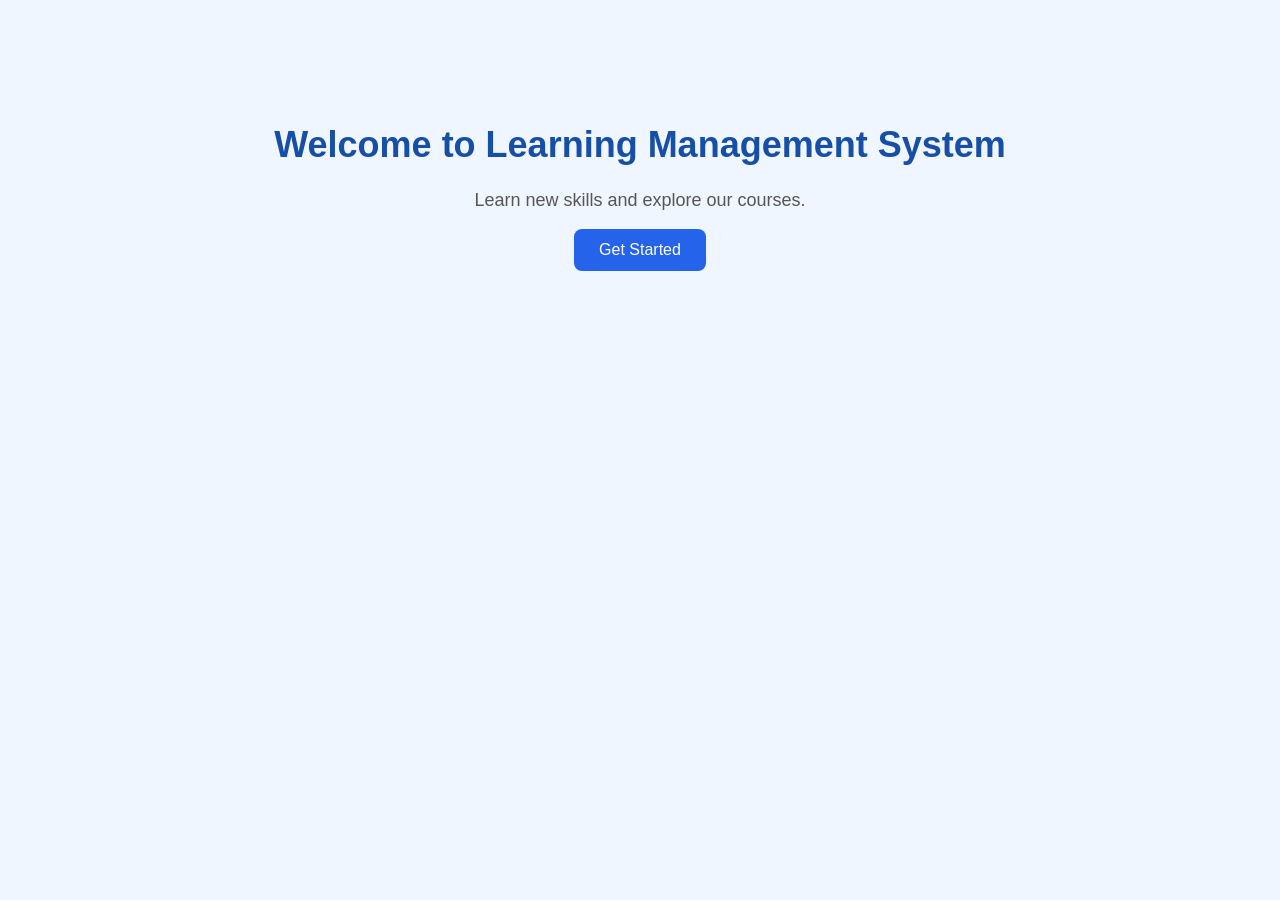
<file: frontend/index.html>
<!DOCTYPE html>
<html lang="en">
<head>
    <meta charset="UTF-8">
    <meta name="viewport" content="width=device-width, initial-scale=1.0">
    <title>Learning Management System</title>

    <link rel="stylesheet" href="style.css">
</head>
<body>

    <h1>Welcome to Learning Management System</h1>

    <p>Learn new skills and explore our courses.</p>

    <button>Get Started</button>

</body>
</html>
</file>
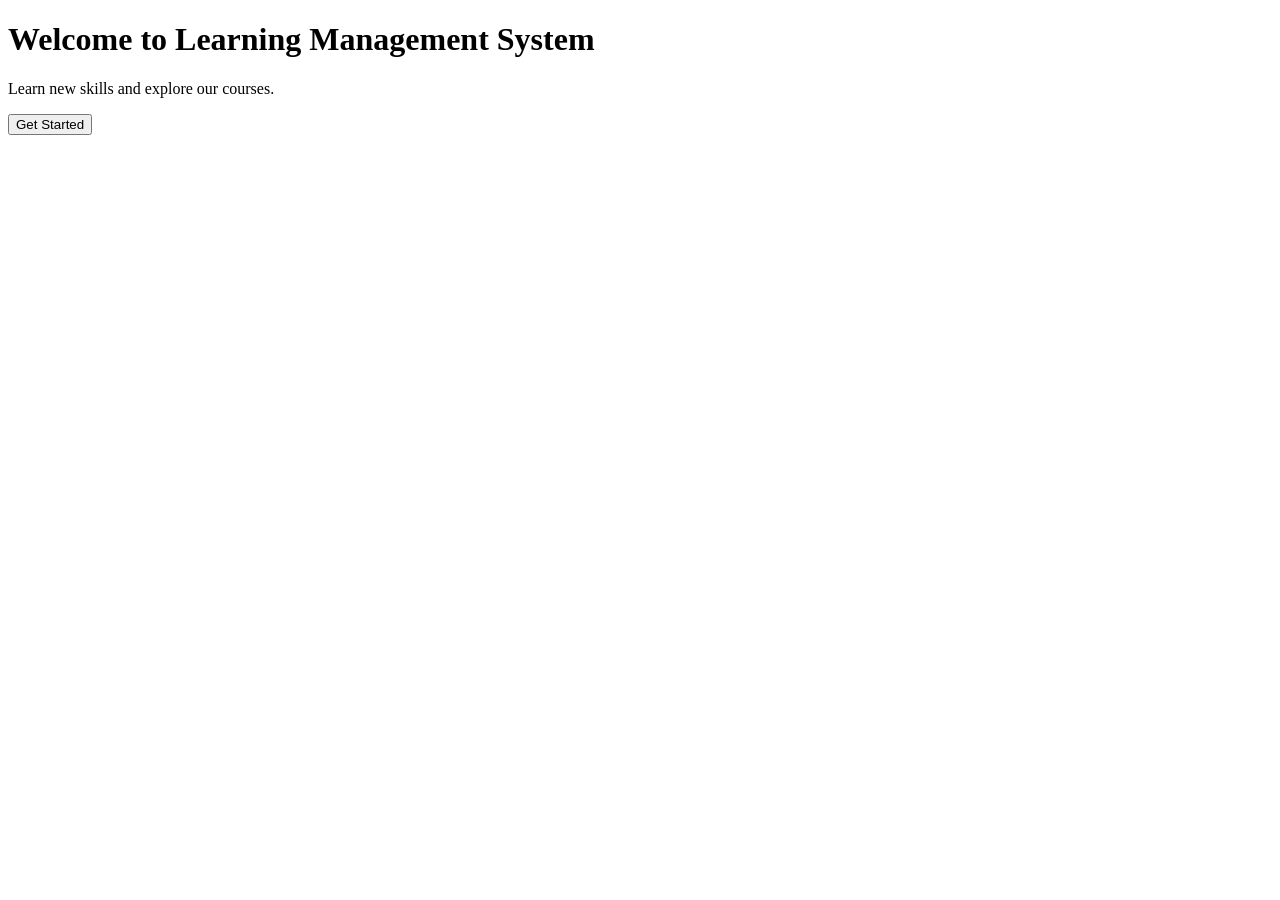
<file: src/main/resources/static/index.html>
<!DOCTYPE html>
<html lang="en">
<head>
    <meta charset="UTF-8">
    <meta name="viewport" content="width=device-width, initial-scale=1.0">
    <title>Learning Management System</title>

    <link rel="stylesheet" href="style.css">
</head>
<body>

    <h1>Welcome to Learning Management System</h1>

    <p>Learn new skills and explore our courses.</p>

    <a href="register.html">
    <button>Get Started</button>
    </a>

</body>
</html>
</file>
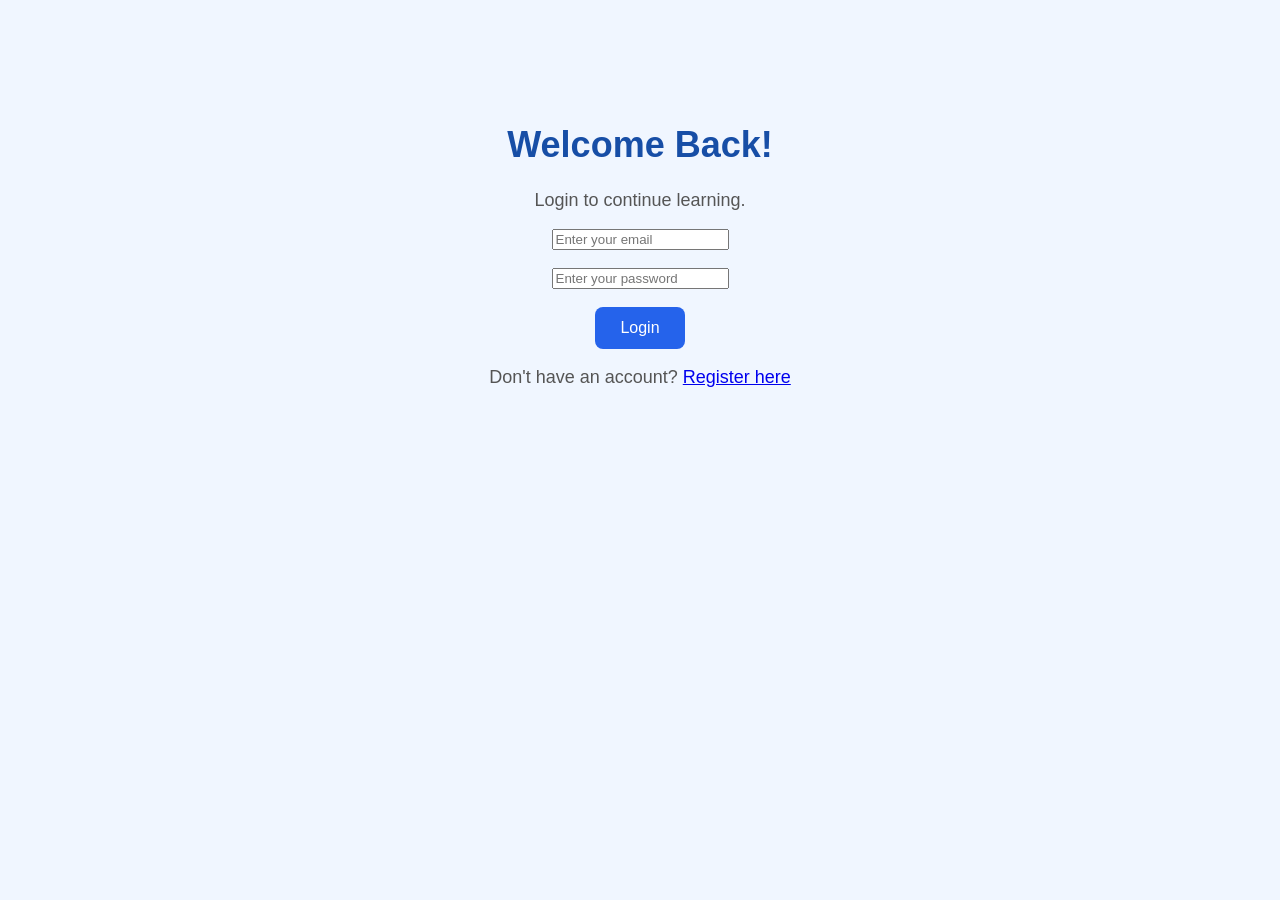
<file: frontend/login.html>
<!DOCTYPE html>
<html lang="en">
<head>
    <meta charset="UTF-8">
    <meta name="viewport" content="width=device-width, initial-scale=1.0">
    <title>Login - LMS</title>
    <link rel="stylesheet" href="style.css">
</head>
<body>

    <h1>Welcome Back!</h1>
    <p>Login to continue learning.</p>

    <form>
        <input type="email" placeholder="Enter your email" required>
        <br><br>

        <input type="password" placeholder="Enter your password" required>
        <br><br>

        <button type="submit">Login</button>
    </form>

    <p>Don't have an account? <a href="register.html">Register here</a></p>

</body>
</html>
</file>
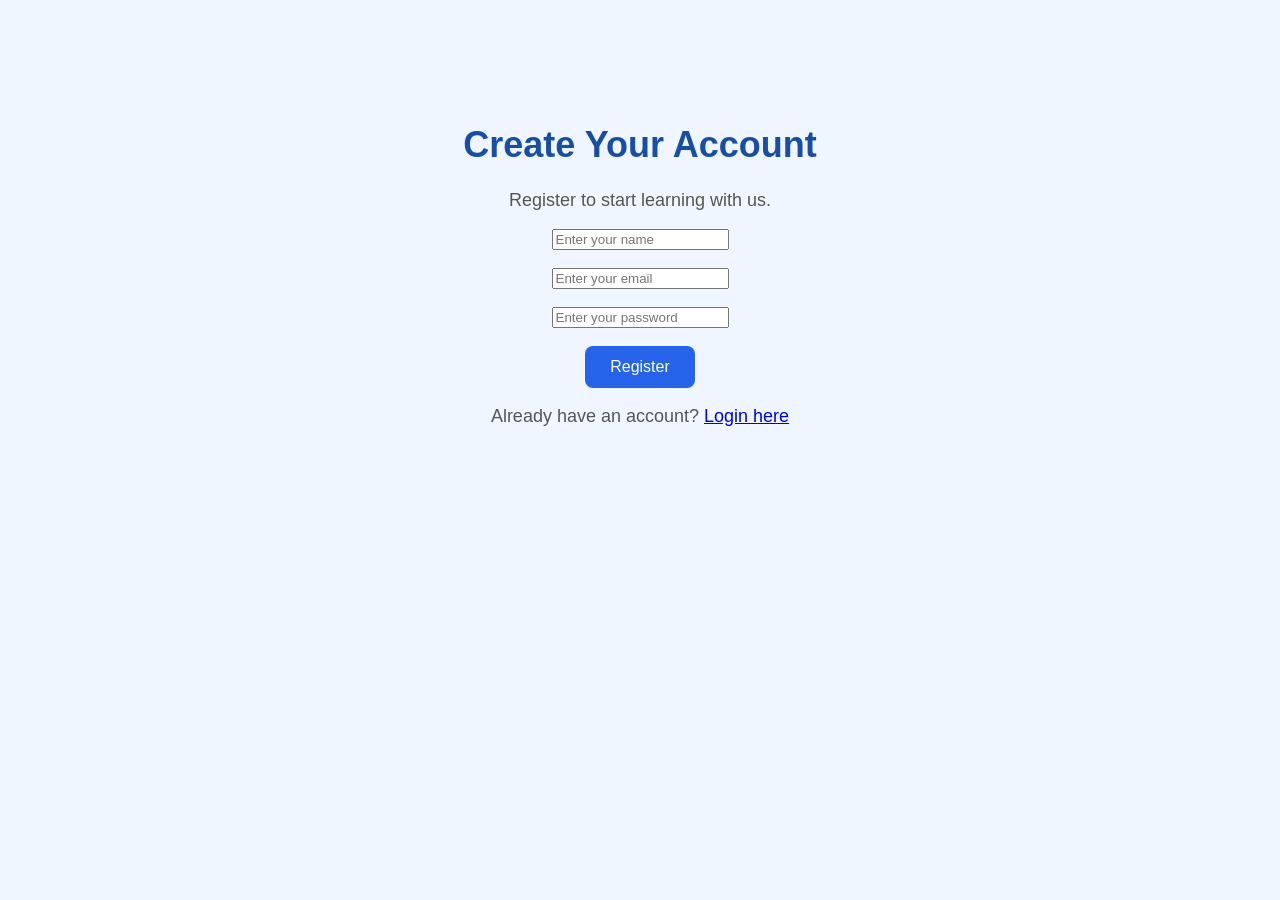
<file: frontend/register.html>
<!DOCTYPE html>
<html lang="en">
<head>
    <meta charset="UTF-8">
    <meta name="viewport" content="width=device-width, initial-scale=1.0">
    <title>Register - LMS</title>
    <link rel="stylesheet" href="style.css">
</head>
<body>

    <h1>Create Your Account</h1>
    <p>Register to start learning with us.</p>

    <form id="registerForm">
        <input type="text" id="name" placeholder="Enter your name" required>
        <br><br>

        <input type="email" id="email" placeholder="Enter your email" required>
        <br><br>

        <input type="password" id="password" placeholder="Enter your password" required>
        <br><br>

        <button type="submit">Register</button>
    </form>

    <p>Already have an account? <a href="login.html">Login here</a></p>
<script src="script.js"></script>
</body>
</html>
</file>
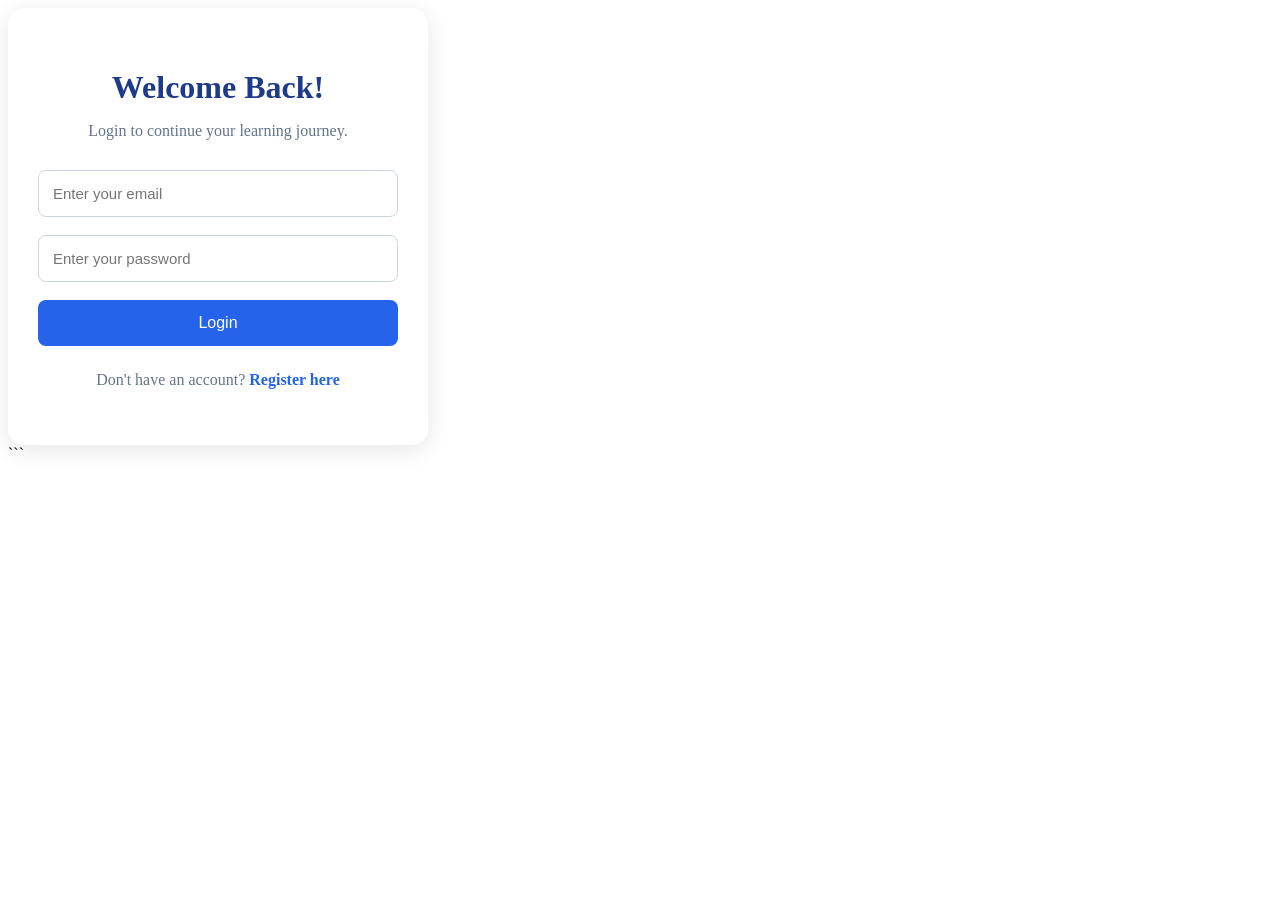
<file: src/main/resources/static/dashboard.html>
<!DOCTYPE html>
<html lang="en">
<head>
    <meta charset="UTF-8">
    <meta name="viewport" content="width=device-width, initial-scale=1.0">
    <title>Student Dashboard - LMS</title>
    <link rel="stylesheet" href="style.css">
</head>
<body class="dashboard-page">

    <nav class="dashboard-nav">
        <h2>LearnHub</h2>
        <button onclick="logout()">Logout</button>
    </nav>

    <main class="dashboard-container">

        <section class="welcome-section">
            <h1>Welcome to Your Learning Space!</h1>
            <p>Learn new skills, explore courses and grow every day.</p>
            <button onclick="window.location.href='courses.html'">
                Explore Courses
            </button>
        </section>

        <section class="enrollment-section">
            <h2>My Enrollments</h2>
            <p class="section-description">Continue your learning journey.</p>

            <div id="myCourses">
                <p>Your enrolled courses will appear here.</p>
            </div>
        </section>

        <section class="dashboard-actions">
            <div class="action-card">
                <h3>Explore Courses</h3>
                <p>Discover courses and start learning new skills.</p>
                <button onclick="window.location.href='courses.html'">
                    View Courses
                </button>
            </div>

            <div class="action-card">
                <h3>My Quiz History</h3>
                <p>Check your previous quiz scores and progress.</p>
                <button onclick="window.location.href='quiz-history.html'">
                    View History
                </button>
            </div>
        </section>

    </main>

    <script src="dashboard.js"></script>
</body>
</html>
</file>
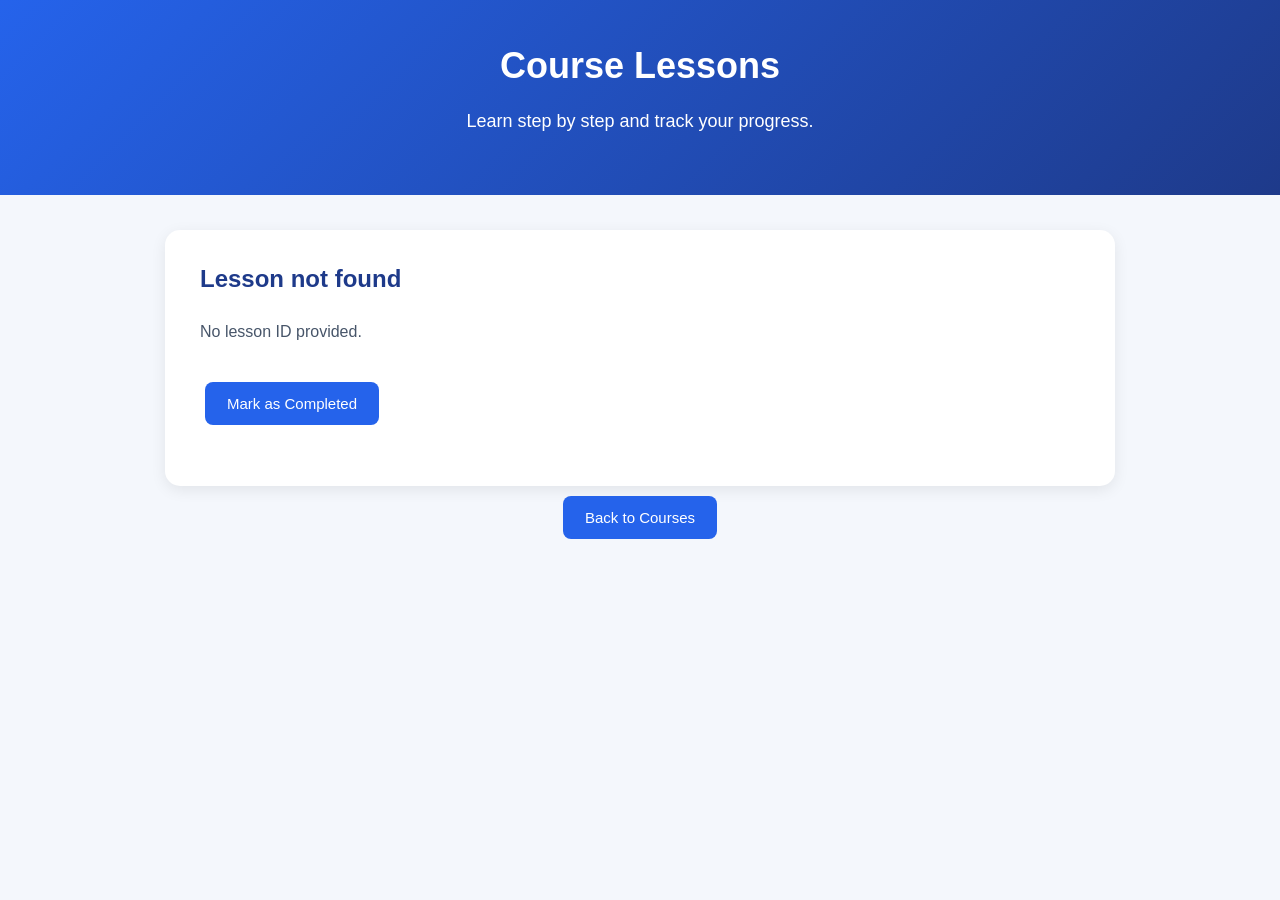
<file: src/main/resources/static/lesson.html>
<!DOCTYPE html>
<html lang="en">
<head>
    <meta charset="UTF-8">
    <meta name="viewport" content="width=device-width, initial-scale=1.0">
    <title>Lessons - LMS</title>
    <link rel="stylesheet" href="style.css">
</head>
<body class="lessons-page">

    <header class="courses-header">
        <h1>Course Lessons</h1>
        <p>Learn step by step and track your progress.</p>
    </header>

    <main class="lessons-container">

        <section class="lesson-card">

            <h1 id="lessonTitle">Lesson Title</h1>

            <div id="lessonContent">
                <p>Lesson content will appear here.</p>
            </div>

            <button id="completeButton">
                Mark as Completed
            </button>

            <p id="completionMessage"></p>

        </section>

        <button class="back-dashboard-btn"
                onclick="window.location.href='courses.html'">
            Back to Courses
        </button>

    </main>

    <script src="lesson.js"></script>

</body>
</html>
</file>
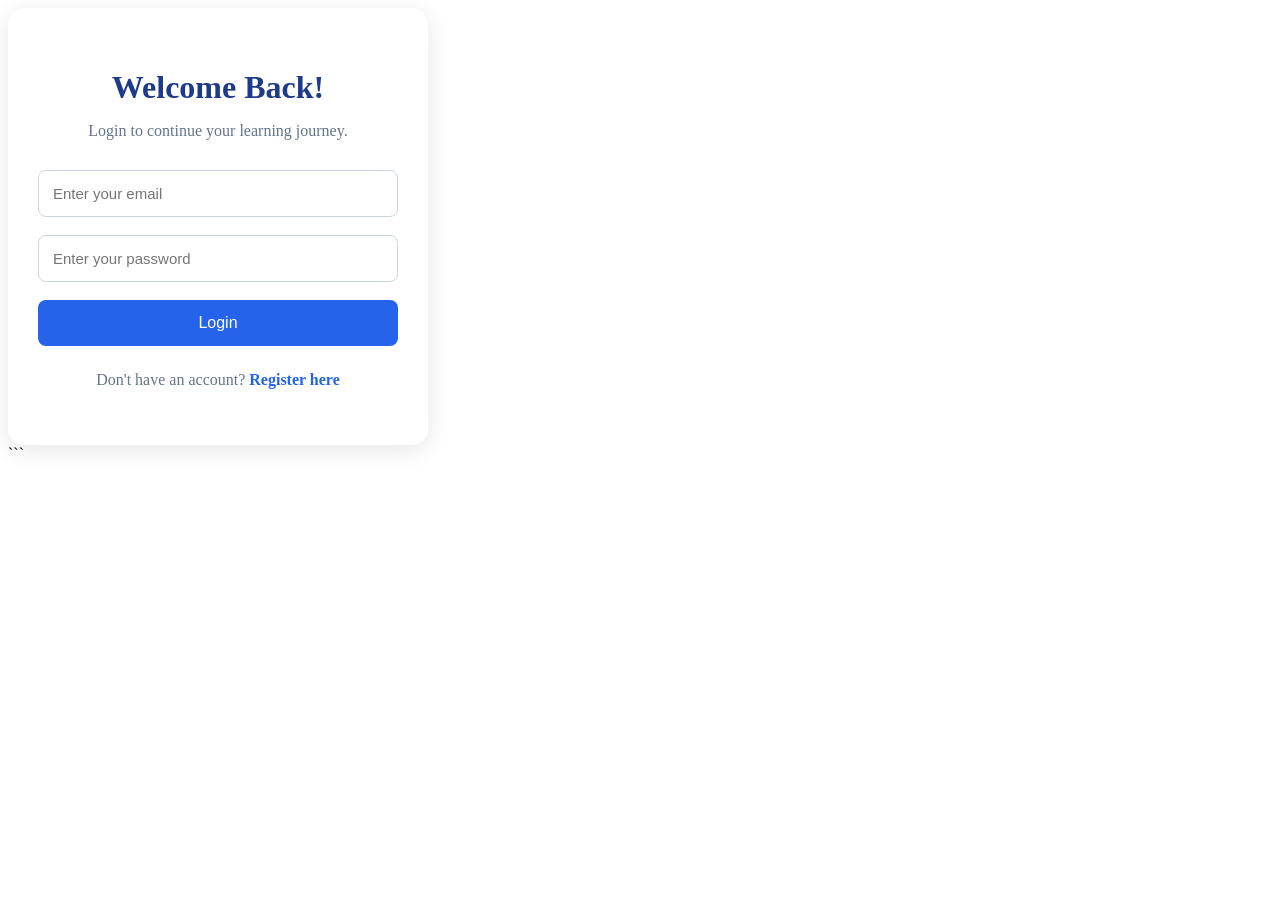
<file: src/main/resources/static/login.html>
<!DOCTYPE html>
<html lang="en">
<head>
    <meta charset="UTF-8">
    <meta name="viewport" content="width=device-width, initial-scale=1.0">
    <title>Login - LMS</title>
    <link rel="stylesheet" href="style.css">
</head>
<body class="login-page">

    <div class="login-container">

        <div class="login-header">
            <h1>Welcome Back!</h1>
            <p>Login to continue your learning journey.</p>
        </div>

        <form id="loginForm">

            <div class="login-input">
                <input type="email" id="email"
                       placeholder="Enter your email" required>
            </div>

            <div class="login-input">
                <input type="password" id="password"
                       placeholder="Enter your password" required>
            </div>

            <button type="submit">Login</button>

        </form>

        <p class="register-link">
            Don't have an account?
            <a href="register.html">Register here</a>
        </p>

    </div>

    <script src="script.js"></script>
</body>
</html>
```
</file>
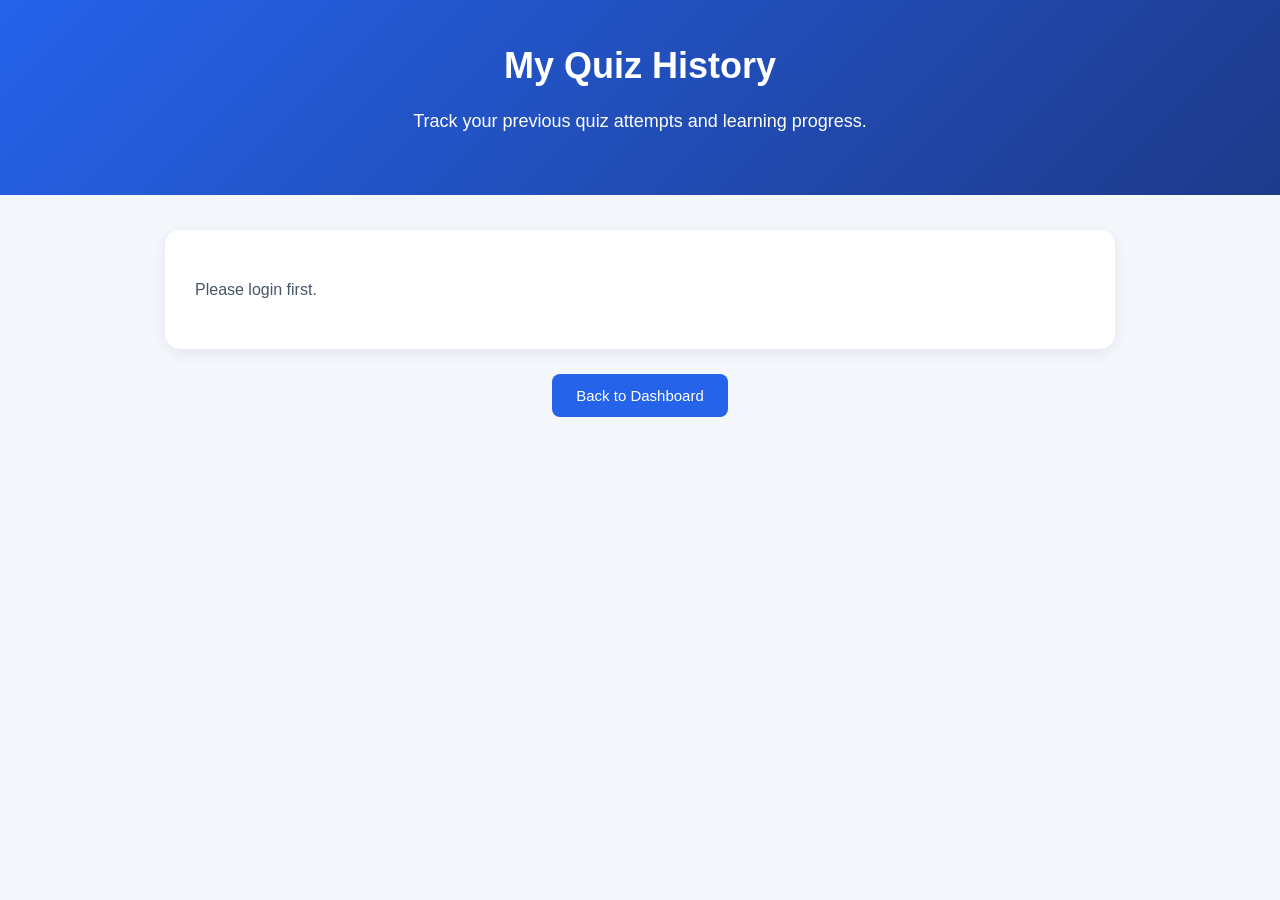
<file: src/main/resources/static/quiz-history.html>
<!DOCTYPE html>
<html lang="en">
<head>
    <meta charset="UTF-8">
    <meta name="viewport" content="width=device-width, initial-scale=1.0">
    <title>My Quiz History - LMS</title>
    <link rel="stylesheet" href="style.css">
</head>
<body class="history-page">

    <header class="courses-header">
        <h1>My Quiz History</h1>
        <p>Track your previous quiz attempts and learning progress.</p>
    </header>

    <main class="history-container">

        <section class="history-card">

            <div id="quizHistory">
                <p>Loading quiz history...</p>
            </div>

        </section>

        <button onclick="window.location.href='dashboard.html'">
            Back to Dashboard
        </button>

    </main>

    <script src="quiz-history.js"></script>
</body>
</html>
</file>
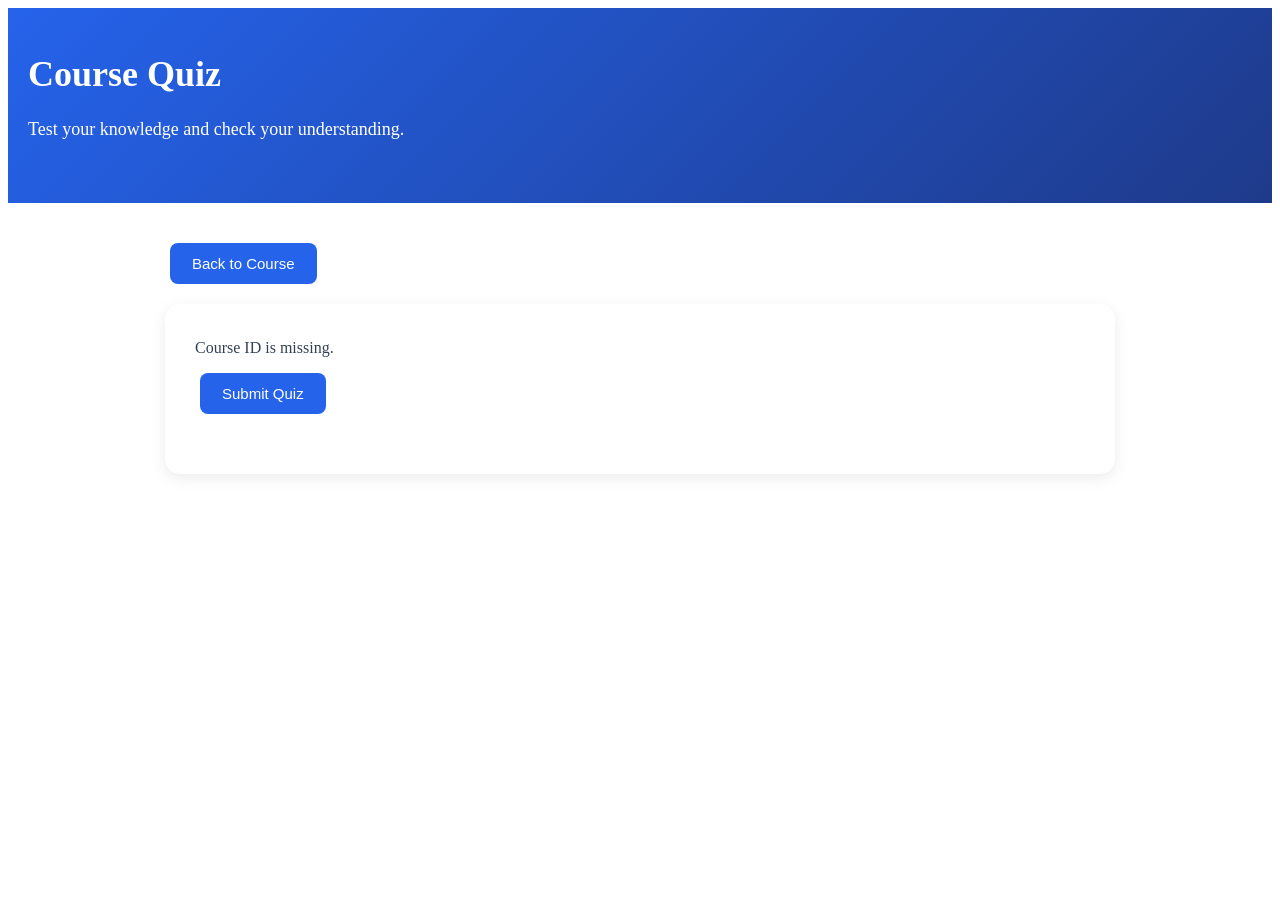
<file: src/main/resources/static/quiz.html>
<!DOCTYPE html>
<html lang="en">
<head>
    <meta charset="UTF-8">
    <meta name="viewport" content="width=device-width, initial-scale=1.0">
    <title>Course Quiz - LMS</title>
    <link rel="stylesheet" href="style.css">
</head>
<body class="quiz-page">

    <header class="courses-header">
        <h1>Course Quiz</h1>
        <p>Test your knowledge and check your understanding.</p>
    </header>

    <main class="quiz-container">

        <button id="backToCourse" class="quiz-back-btn">
            Back to Course
        </button>

        <section class="quiz-card">

            <div id="quizQuestions">
                Loading questions...
            </div>

            <button id="submitQuiz">
                Submit Quiz
            </button>

            <p id="quizResult"></p>

        </section>

    </main>

    <script src="quiz.js"></script>
</body>
</html>
</file>
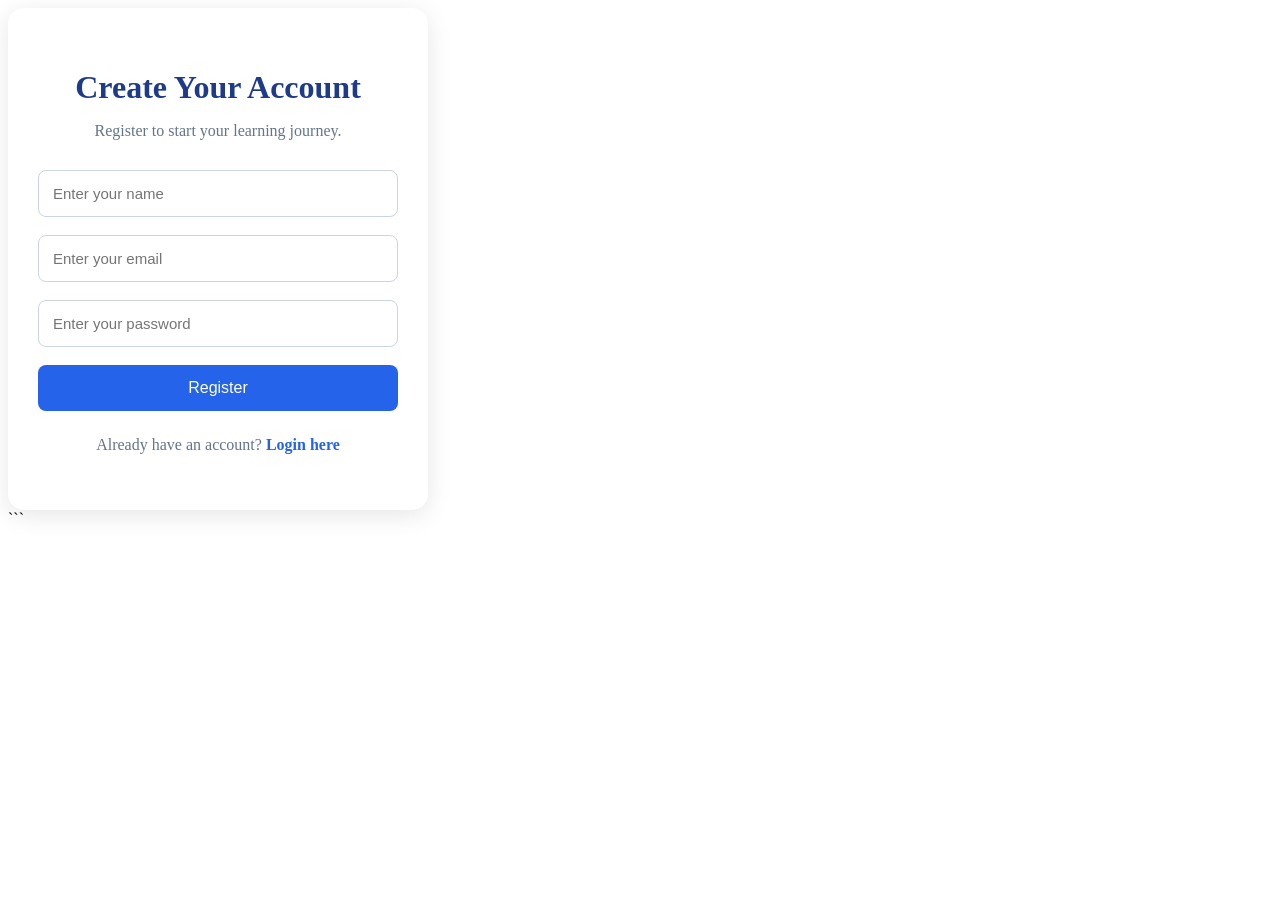
<file: src/main/resources/static/register.html>
<!DOCTYPE html>
<html lang="en">
<head>
    <meta charset="UTF-8">
    <meta name="viewport" content="width=device-width, initial-scale=1.0">
    <title>Register - LMS</title>
    <link rel="stylesheet" href="style.css">
</head>
<body class="login-page">

    <div class="login-container">

        <div class="login-header">
            <h1>Create Your Account</h1>
            <p>Register to start your learning journey.</p>
        </div>

        <form id="registerForm">

            <div class="login-input">
                <input type="text" id="name"
                       placeholder="Enter your name" required>
            </div>

            <div class="login-input">
                <input type="email" id="email"
                       placeholder="Enter your email" required>
            </div>

            <div class="login-input">
                <input type="password" id="password"
                       placeholder="Enter your password" required>
            </div>

            <button type="submit">Register</button>

        </form>

        <p class="register-link">
            Already have an account?
            <a href="login.html">Login here</a>
        </p>

    </div>

    <script src="script.js"></script>
</body>
</html>
```
</file>
<file: frontend/style.css>
body {
    font-family: Arial, sans-serif;
    background-color: #f0f6ff;
    text-align: center;
    padding: 100px 20px;
    margin: 0;
}

h1 {
    color: #174ea6;
    font-size: 36px;
}

p {
    color: #555555;
    font-size: 18px;
}

button {
    background-color: #2563eb;
    color: white;
    border: none;
    padding: 12px 25px;
    font-size: 16px;
    border-radius: 8px;
    cursor: pointer;
}

button:hover {
    background-color: #174ea6;
}
</file>
<file: src/main/resources/static/style.css>
/* =========================
   PROFESSIONAL DASHBOARD
========================= */

.dashboard-page {
    background: #f4f7fc;
    padding: 0;
    text-align: center;
}

/* Navigation Bar */
.dashboard-nav {
    background: #1e3a8a;
    color: white;
    padding: 15px 6%;
    display: flex;
    justify-content: space-between;
    align-items: center;
    box-shadow: 0 3px 10px rgba(0,0,0,0.12);
}

.dashboard-nav h2 {
    color: white;
    margin: 0;
}

.dashboard-nav button {
    background: white;
    color: #1e3a8a;
}

/* Main Container */
.dashboard-container {
    max-width: 1100px;
    margin: auto;
    padding: 35px 20px;
}

/* Welcome Section */
.welcome-section {
    background: linear-gradient(135deg, #2563eb, #1e3a8a);
    color: white;
    padding: 55px 20px;
    border-radius: 18px;
    margin-bottom: 35px;
    box-shadow: 0 5px 18px rgba(37,99,235,0.2);
}

.welcome-section h1 {
    color: white;
    font-size: 34px;
}

.welcome-section p {
    color: white;
}

.welcome-section button {
    background: white;
    color: #1e3a8a;
    margin-top: 15px;
}

/* Enrollment Section */
.enrollment-section {
    margin-bottom: 35px;
}

.enrollment-section h2 {
    color: #1e3a8a;
}

.section-description {
    color: #64748b;
}

#myCourses > div {
    background: white;
    max-width: 800px;
    margin: 15px auto;
    padding: 20px;
    border-radius: 12px;
    box-shadow: 0 3px 12px rgba(0,0,0,0.08);
}

/* Dashboard Action Cards */
.dashboard-actions {
    display: grid;
    grid-template-columns: repeat(auto-fit, minmax(250px, 1fr));
    gap: 22px;
    margin-top: 30px;
}

.action-card {
    background: white;
    padding: 28px 20px;
    border-radius: 14px;
    box-shadow: 0 3px 12px rgba(0,0,0,0.08);
}

.action-card h3 {
    color: #1e3a8a;
}

.action-card p {
    color: #64748b;
    line-height: 1.6;
}

.action-card button {
    margin-top: 10px;
}

/* Hover Effects */
.action-card:hover,
#myCourses > div:hover {
    transform: translateY(-4px);
    transition: 0.3s ease;
    box-shadow: 0 7px 18px rgba(0,0,0,0.12);
}

/* Mobile Responsive */
@media (max-width: 600px) {
    .welcome-section h1 {
        font-size: 26px;
    }

    .dashboard-container {
        padding: 20px 12px;
    }

    .dashboard-nav {
        padding: 12px 15px;
    }
}
/* Dashboard button improvements */
.dashboard-page button {
    border: none;
    border-radius: 8px;
    padding: 12px 25px;
    font-size: 16px;
    font-family: Arial, sans-serif;
    cursor: pointer;
    transition: 0.3s ease;
}

.dashboard-page .welcome-section button {
    background: white;
    color: #1e3a8a;
}

.dashboard-page .action-card button {
    background: #2563eb;
    color: white;
}

.dashboard-page button:hover {
    transform: translateY(-2px);
    opacity: 0.9;
}

/* Consistent dashboard font */
.dashboard-page,
.dashboard-page h1,
.dashboard-page h2,
.dashboard-page h3,
.dashboard-page p {
    font-family: Arial, sans-serif;
}


/* =========================
   PROFESSIONAL COURSES PAGE
========================= */

.courses-page {
    padding: 0;
    background: #f4f7fc;
    text-align: center;
    font-family: Arial, sans-serif;
}

.courses-header {
    background: linear-gradient(135deg, #2563eb, #1e3a8a);
    padding: 45px 20px;
    color: white;
}

.courses-header h1 {
    color: white;
    font-size: 36px;
    margin-top: 0;
}

.courses-header p {
    color: white;
    font-size: 18px;
}

.courses-container {
    max-width: 1100px;
    margin: auto;
    padding: 30px 20px;
}

/* Course Cards */
#courseList > div {
    background: white;
    padding: 25px;
    margin: 22px auto;
    border-radius: 14px;
    box-shadow: 0 4px 14px rgba(0,0,0,0.08);
    text-align: left;
    transition: 0.3s ease;
}

#courseList > div:hover {
    transform: translateY(-4px);
    box-shadow: 0 8px 20px rgba(0,0,0,0.12);
}

#courseList h2,
#courseList h3 {
    color: #1e3a8a;
}

#courseList p {
    line-height: 1.6;
    color: #555;
}

/* Course Page Buttons */
.courses-page button {
    background: #2563eb;
    color: white;
    border: none;
    border-radius: 8px;
    padding: 12px 22px;
    font-size: 15px;
    cursor: pointer;
    margin: 8px;
    transition: 0.3s ease;
}

.courses-page button:hover {
    background: #1e3a8a;
    transform: translateY(-2px);
}

.back-dashboard-btn {
    margin-top: 25px;
}

/* Mobile Responsive */
@media (max-width: 600px) {
    .courses-header h1 {
        font-size: 28px;
    }

    .courses-container {
        padding: 20px 12px;
    }

    #courseList > div {
        padding: 18px;
    }
}
```css
/* =========================
   PROFESSIONAL LOGIN PAGE
========================= */

.login-page {
    min-height: 100vh;
    margin: 0;
    padding: 20px;
    box-sizing: border-box;
    display: flex;
    justify-content: center;
    align-items: center;
    background: #f4f7fc;
    font-family: Arial, sans-serif;
}

.login-container {
    width: 100%;
    max-width: 420px;
    padding: 40px 30px;
    box-sizing: border-box;
    background: white;
    border-radius: 16px;
    box-shadow: 0 5px 25px rgba(0,0,0,0.10);
}

.login-header {
    text-align: center;
    margin-bottom: 30px;
}

.login-header h1 {
    color: #1e3a8a;
    margin-bottom: 10px;
}

.login-header p {
    color: #64748b;
}

.login-input {
    margin-bottom: 18px;
}

.login-input input {
    width: 100%;
    padding: 14px;
    box-sizing: border-box;
    border: 1px solid #cbd5e1;
    border-radius: 8px;
    font-size: 15px;
}

.login-input input:focus {
    outline: none;
    border-color: #2563eb;
}

.login-container button {
    width: 100%;
    padding: 14px;
    background: #2563eb;
    color: white;
    border: none;
    border-radius: 8px;
    font-size: 16px;
    cursor: pointer;
}

.login-container button:hover {
    background: #1e3a8a;
}

.register-link {
    text-align: center;
    margin-top: 25px;
    color: #64748b;
}

.register-link a {
    color: #2563eb;
    font-weight: bold;
    text-decoration: none;
}

.lessons-page {
    margin: 0;
    padding: 0;
    background: #f4f7fc;
    font-family: Arial, sans-serif;
    text-align: center;
}

.lessons-container {
    max-width: 950px;
    margin: auto;
    padding: 35px 20px;
}

.lesson-card {
    background: white;
    padding: 35px;
    border-radius: 15px;
    box-shadow: 0 4px 15px rgba(0,0,0,0.08);
    text-align: left;
}

.lesson-card h1 {
    color: #1e3a8a;
    margin-top: 0;
}

#lessonContent {
    color: #475569;
    line-height: 1.8;
    font-size: 16px;
    margin: 25px 0;
}

.lessons-page button {
    background: #2563eb;
    color: white;
    border: none;
    border-radius: 8px;
    padding: 13px 22px;
    font-size: 15px;
    cursor: pointer;
    margin: 10px 5px;
}

.lessons-page button:hover {
    background: #1e3a8a;
}

#completionMessage {
    color: #15803d;
    font-weight: bold;
    margin-top: 15px;
}

@media (max-width: 600px) {
    .lesson-card {
        padding: 20px;
    }

    .lessons-container {
        padding: 20px 12px;
    }
}

```css
/* =========================
   PROFESSIONAL QUIZ PAGE
========================= */

.quiz-page {
    margin: 0;
    padding: 0;
    background: #f4f7fc;
    font-family: Arial, sans-serif;
    text-align: center;
}

.quiz-container {
    max-width: 950px;
    margin: auto;
    padding: 30px 20px;
}

.quiz-card {
    background: white;
    padding: 30px;
    margin-top: 20px;
    border-radius: 15px;
    box-shadow: 0 4px 15px rgba(0,0,0,0.08);
    text-align: left;
}

.quiz-page button {
    background: #2563eb;
    color: white;
    border: none;
    border-radius: 8px;
    padding: 12px 22px;
    font-size: 15px;
    cursor: pointer;
    margin: 10px 5px;
}

.quiz-page button:hover {
    background: #1e3a8a;
}

.quiz-back-btn {
    display: block;
    margin-bottom: 15px !important;
}

#quizQuestions {
    color: #334155;
    line-height: 1.8;
}

#quizQuestions > div {
    background: #f8fafc;
    border: 1px solid #e2e8f0;
    border-radius: 10px;
    padding: 18px;
    margin-bottom: 18px;
}

#quizResult {
    font-size: 18px;
    font-weight: bold;
    color: #15803d;
    margin-top: 20px;
}

@media (max-width: 600px) {
    .quiz-container {
        padding: 18px 12px;
    }

    .quiz-card {
        padding: 18px;
    }
}

.history-page {
    margin: 0;
    padding: 0;
    background: #f4f7fc;
    font-family: Arial, sans-serif;
    text-align: center;
}

.history-container {
    max-width: 950px;
    margin: auto;
    padding: 35px 20px;
}

.history-card {
    background: white;
    padding: 30px;
    border-radius: 15px;
    box-shadow: 0 4px 15px rgba(0,0,0,0.08);
    text-align: left;
    margin-bottom: 25px;
}

.history-card h2,
.history-card h3 {
    color: #1e3a8a;
}

.history-card p {
    color: #475569;
    line-height: 1.7;
}

.history-page button {
    background: #2563eb;
    color: white;
    border: none;
    border-radius: 8px;
    padding: 13px 24px;
    font-size: 15px;
    cursor: pointer;
}

.history-page button:hover {
    background: #1e3a8a;
}

@media (max-width: 600px) {
    .history-container {
        padding: 20px 12px;
    }

    .history-card {
        padding: 18px;
    }
}
</file>
